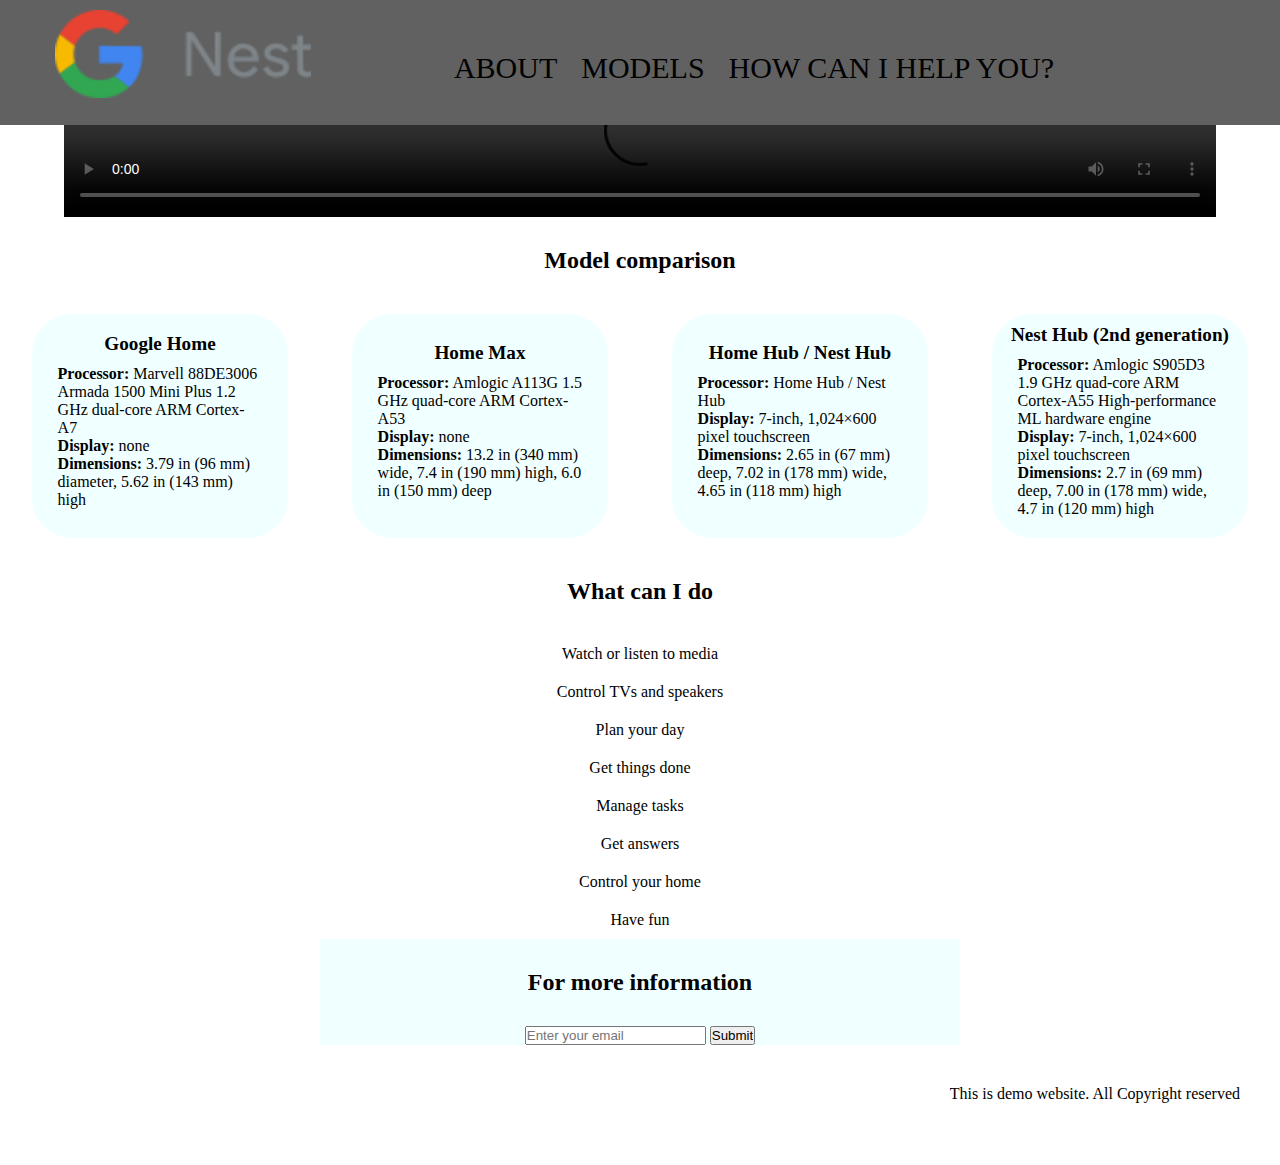
<file: Product-Landing-Page/index.html>
<!DOCTYPE html>
<html lang="en">

<head>
    <meta charset="UTF-8">
    <meta http-equiv="X-UA-Compatible" content="IE=edge">
    <meta name="viewport" content="width=device-width, initial-scale=1.0">
    <link rel="stylesheet" href="styles.css">
    <title>Document</title>
</head>

<body>
    <header id="header">
        <nav id="nav-bar">
            <img src="/Product-Landing-Page/logo.png" alt="nestLogo" id="header-img">
            <ul>
                <li>
                    <a href="#about" class="nav-link">About</a>
                </li>
                <li>
                    <a href="#models" class="nav-link">Models</a>
                </li>
                <li>
                    <a href="#help" class="nav-link">How can I help you?</a>
                </li>
            </ul>
        </nav>
    </header>

    <main>
        <section id="about">
            <h1>Google Nest or Home make life easier by helping you do things.</h1>
            <video src="https://www.youtube.com/watch?v=r0iLfAV0pIg" controls id="video">Your browser does not support the video tag.</video>
        </section>

        <section id="models">
            <h2>Model comparison</h2>

            <div>
                <h5>Google Home</h5>
                <p><strong>Processor:</strong> Marvell 88DE3006 Armada 1500 Mini Plus 1.2 GHz dual-core ARM Cortex-A7</p>
                <p><strong>Display:</strong> none</p>
                <p><strong>Dimensions:</strong> 3.79 in (96 mm) diameter, 5.62 in (143 mm) high</p>
            </div>
            <div>
                <h5>Home Max</h5>
                <p><strong>Processor:</strong> Amlogic A113G 1.5 GHz quad-core ARM Cortex-A53</p>
                <p><strong>Display:</strong> none</p>
                <p><strong>Dimensions:</strong> 13.2 in (340 mm) wide, 7.4 in (190 mm) high, 6.0 in (150 mm) deep</p>
            </div>
            <div>
                <h5>Home Hub / Nest Hub</h5>
                <p><strong>Processor:</strong> Home Hub / Nest Hub</p>
                <p><strong>Display:</strong> 7-inch, 1,024×600 pixel touchscreen</p>
                <p><strong>Dimensions:</strong> 2.65 in (67 mm) deep, 7.02 in (178 mm) wide, 4.65 in (118 mm) high</p>
            </div>
            <div>
                <h5>Nest Hub (2nd generation)</h5>
                <p><strong>Processor:</strong> Amlogic S905D3 1.9 GHz quad-core ARM Cortex-A55 High-performance ML hardware engine</p>
                <p><strong>Display:</strong> 7-inch, 1,024×600 pixel touchscreen</p>
                <p><strong>Dimensions:</strong> 2.7 in (69 mm) deep, 7.00 in (178 mm) wide, 4.7 in (120 mm) high
                </p>
            </div>

        </section>

        <section id="help">
            <h2>What can I do</h2>
            <ul id="functions">
                <li>Watch or listen to media</li>
                <li>Control TVs and speakers</li>
                <li>Plan your day</li>
                <li>Get things done</li>
                <li>Manage tasks</li>
                <li>Get answers</li>
                <li>Control your home</li>
                <li>Have fun</li>
            </ul>
            <form action="https://www.freecodecamp.com/email-submit" id="form">
                <h2>For more information</h2>
                <input type="email" id="email" name="email" required placeholder="Enter your email">
                <input type="submit" id="submit">
            </form>
        </section>
    </main>
    <footer>
        This is demo website. All Copyright reserved
    </footer>
</body>

</html>
</file>
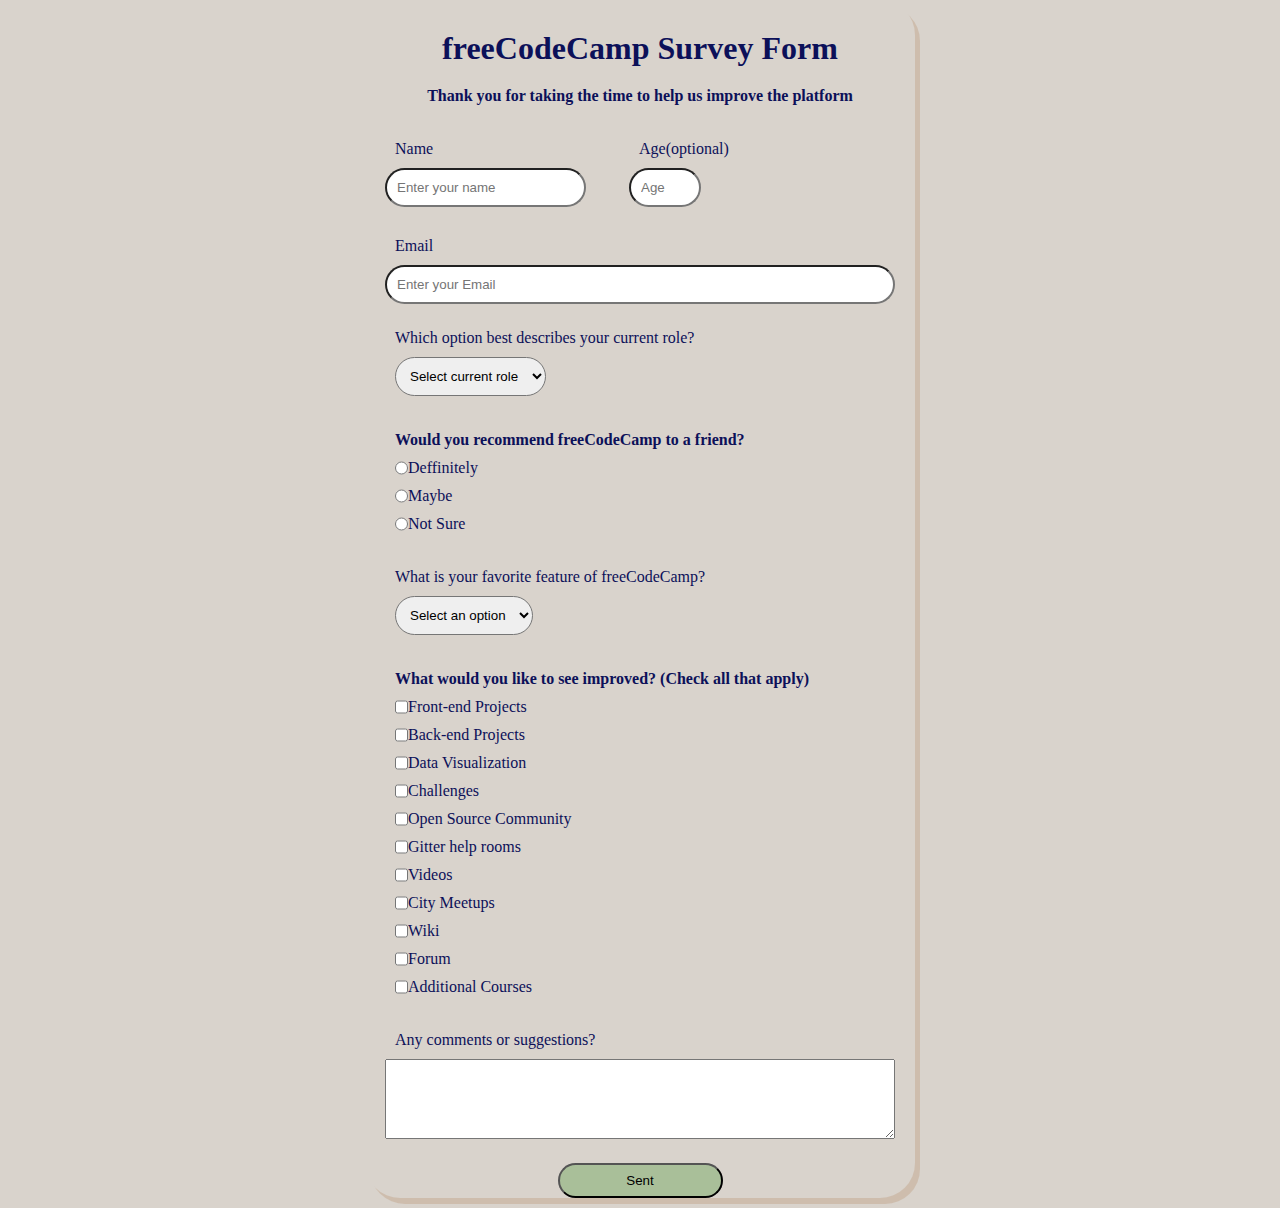
<file: Survey-form/index.html>
<!DOCTYPE html>
<html lang="en">

<head>
    <meta charset="UTF-8">
    <meta http-equiv="X-UA-Compatible" content="IE=edge">
    <meta name="viewport" content="width=device-width, initial-scale=1.0">
    <link rel="stylesheet" href="style.css">
    <title>Survey form</title>
</head>

<body>
    <section>
        <h1 id="title">freeCodeCamp Survey Form</h1>
        <p id="description">Thank you for taking the time to help us improve the platform</p>
        <form action="" id="survey-form">
            <div id="nameDiv">
                <label for="name" id="name-label">Name</label>
                <input type="text" id="name" name="name" placeholder="Enter your name" required>
            </div>

            <div id="ageDiv">
                <label for="age" id="number-label">Age(optional)</label>
                <input type="number" id="number" name="number" min="14" max="99" placeholder="Age">
            </div>

            <div>
                <label for="email" id="email-label">Email</label>
                <input type="email" id="email" name="email" placeholder="Enter your Email" required>
            </div>

            <div>
                <label for="role" id="role">Which option best describes your current role?</label>
                <select name="role" id="role-option">
                <option value="default" selected="selected" disabled>Select current role</option>
                <option value="student" >Student</option>
                <option value="full-time-job">Full Time Job</option>
                <option value="full-time-learner">Full Time Learner</option>
                <option value="not-to-say">Prefer not to say</option>
                <option value="other">Other</option>
                </select>
            </div>

            <div class="flex">
                <p>Would you recommend freeCodeCamp to a friend?</p>
                <label for="recommendation">
                <input type="radio" name="recommendation" value="deffinitely" class="flex">Deffinitely
                </label>

                <label for="recommendation">
                <input type="radio" name="recommendation" value="maybe"class="flex">Maybe
                </label>

                <label for="recommendation">
                <input type="radio" name="recommendation" value="notSure" class="flex">Not Sure
                </label>
            </div>

            <div>
                <label for="favorite" id="favorite">What is your favorite feature of freeCodeCamp?</label>
                <select name="favorite" id="dropdown">
                <option value="default" selected="selected" disabled>Select an option</option>
                <option value="challenges" >Challenges</option>
                <option value="projects">Projects</option>
                <option value="community">Community</option>
                <option value="open-source">Open Source</option>
            </select>
            </div>

            <div class="flex">
                <p>What would you like to see improved? (Check all that apply)</p>
                <label>
                    <input type="checkbox" value="frontEnd" name="self-improved">Front-end Projects
                </label>
                <label>
                    <input type="checkbox" value="backEnd"  name="self-improved">Back-end Projects
                </label>
                <label>
                    <input type="checkbox" value="dVisualization"  name="self-improved">Data Visualization
                </label>
                <label>
                    <input type="checkbox"  value="challenges" name="self-improved">Challenges
                </label>
                <label>
                    <input type="checkbox" value="openSource" name="self-improved">Open Source Community
                </label>
                <label>
                    <input type="checkbox"  value="gitterHelp"  name="self-improved">Gitter help rooms
                </label>
                <label>
                    <input type="checkbox"  value="video"  name="self-improved">Videos
                </label>
                <label>
                    <input type="checkbox"  value="cityMeet"  name="self-improved">City Meetups
                </label>
                <label>
                    <input type="checkbox"  value="wiki"  name="self-improved">Wiki
                </label>
                <label>
                    <input type="checkbox"  value="forum" name="self-improved">Forum
                </label>
                <label>
                    <input type="checkbox" value="addCourse" name="self-improved">Additional Courses
                </label>
            </div>

            <div>
                <label for="comments" id="comments">Any comments or suggestions?</label>
                <textarea name="comments" id="commentsArea"></textarea>
            </div>

            <button class="btn" id="submit" type="submit">Sent</button>

        </form>
    </section>
</body>

</html>
</file>
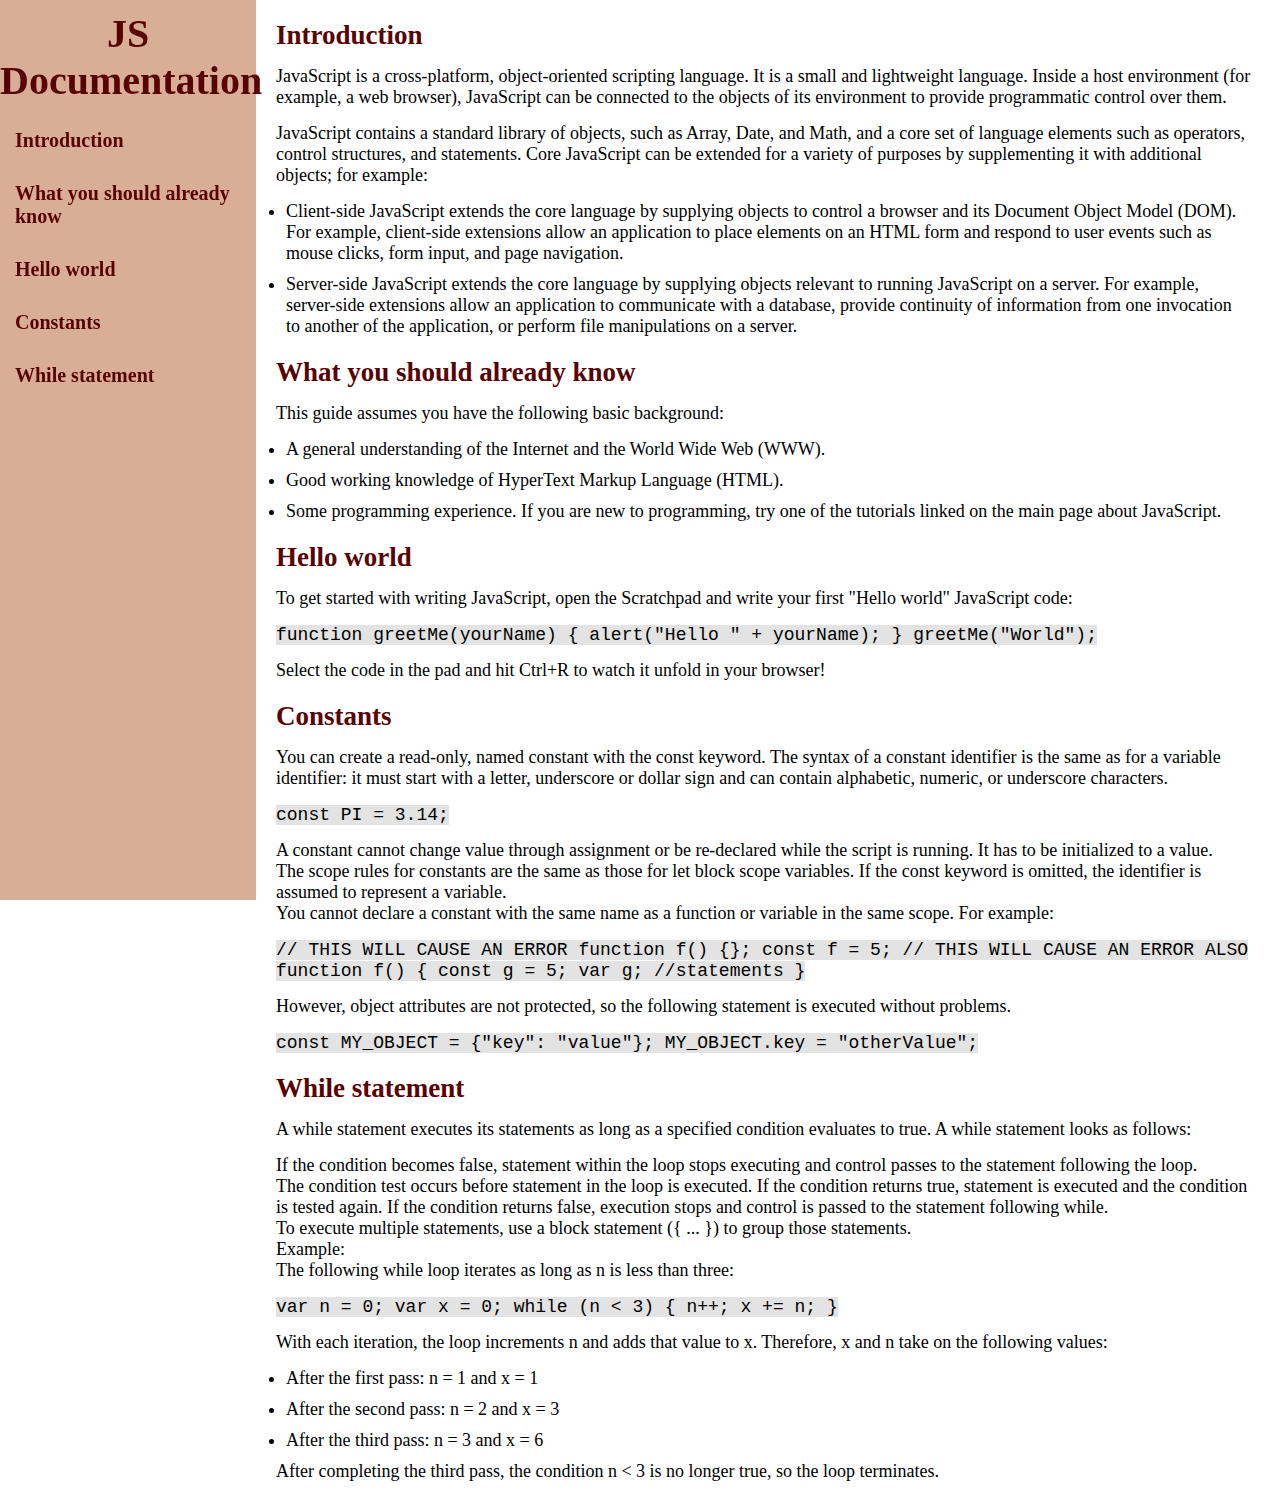
<file: Technical-Documentation-Page/index.html>
<!DOCTYPE html>
<html lang="en">

<head>
    <meta charset="UTF-8">
    <meta http-equiv="X-UA-Compatible" content="IE=edge">
    <meta name="viewport" content="width=device-width, initial-scale=1.0">
    <link rel="stylesheet" href="styles.css">
    <title>Technical Documentation</title>
</head>

<body>
    <nav id="navbar">
        <header>
            <h1>JS Documentation</h1>
        </header>
        <a href="#Introduction" class="nav-link">Introduction</a>
        <a href="#What_you_should_already_know" class="nav-link">What you should already know</a>
        <a href="#Hello_world" class="nav-link">Hello world</a>
        <a href="#Constants" class="nav-link">Constants</a>
        <a href="#while_statement" class="nav-link">While statement</a>
    </nav>

    <main id="main-doc">
        <section class="main-section" id="Introduction">
            <header>
                <h2>Introduction</h2>
            </header>
            <p>JavaScript is a cross-platform, object-oriented scripting language. It is a small and lightweight language. Inside a host environment (for example, a web browser), JavaScript can be connected to the objects of its environment to provide programmatic
                control over them.</p>
            <p>JavaScript contains a standard library of objects, such as Array, Date, and Math, and a core set of language elements such as operators, control structures, and statements. Core JavaScript can be extended for a variety of purposes by supplementing
                it with additional objects; for example:
                <ul>
                    <li>Client-side JavaScript extends the core language by supplying objects to control a browser and its Document Object Model (DOM). For example, client-side extensions allow an application to place elements on an HTML form and respond
                        to user events such as mouse clicks, form input, and page navigation.</li>
                    <li>Server-side JavaScript extends the core language by supplying objects relevant to running JavaScript on a server. For example, server-side extensions allow an application to communicate with a database, provide continuity of information
                        from one invocation to another of the application, or perform file manipulations on a server.</li>
                </ul>
            </p>
        </section>
        <section class="main-section" id="What_you_should_already_know">
            <header>
                <h2>What you should already know</h2>
            </header>
            <p>This guide assumes you have the following basic background:
                <ul>
                    <li>A general understanding of the Internet and the World Wide Web (WWW).</li>
                    <li>Good working knowledge of HyperText Markup Language (HTML).</li>
                    <li>Some programming experience. If you are new to programming, try one of the tutorials linked on the main page about JavaScript.</li>
                </ul>
            </p>
        </section>
        <section class="main-section" id="Hello_world">
            <header>
                <h2>Hello world</h2>
            </header>
            <p>To get started with writing JavaScript, open the Scratchpad and write your first "Hello world" JavaScript code:
            </p>
            <code>function greetMe(yourName) { alert("Hello " + yourName); }
                greetMe("World");</code>
            <p>Select the code in the pad and hit Ctrl+R to watch it unfold in your browser!</p>
        </section>
        <section class="main-section" id="Constants">
            <header>
                <h2>Constants
                </h2>
            </header>
            <p>You can create a read-only, named constant with the const keyword. The syntax of a constant identifier is the same as for a variable identifier: it must start with a letter, underscore or dollar sign and can contain alphabetic, numeric, or
                underscore characters.</p>
            <code>const PI = 3.14;</code>
            <p>A constant cannot change value through assignment or be re-declared while the script is running. It has to be initialized to a value.<br> The scope rules for constants are the same as those for let block scope variables. If the const keyword
                is omitted, the identifier is assumed to represent a variable. <br> You cannot declare a constant with the same name as a function or variable in the same scope. For example:</p>
            <code>  // THIS WILL CAUSE AN ERROR function f() {}; const f = 5; // THIS
                    WILL CAUSE AN ERROR ALSO function f() { const g = 5; var g;
                    //statements }
            </code>
            <p>However, object attributes are not protected, so the following statement is executed without problems.</p>
            <code>const MY_OBJECT = {"key": "value"}; MY_OBJECT.key =
                "otherValue";
            </code>
        </section>
        <section class="main-section" id="while_statement">
            <header>
                <h2>While statement</h2>
            </header>
            <p>A while statement executes its statements as long as a specified condition evaluates to true. A while statement looks as follows:</p>
            <p>If the condition becomes false, statement within the loop stops executing and control passes to the statement following the loop.<br> The condition test occurs before statement in the loop is executed. If the condition returns true, statement
                is executed and the condition is tested again. If the condition returns false, execution stops and control is passed to the statement following while.
                <br> To execute multiple statements, use a block statement ({ ... }) to group those statements.
                <br> Example:
                <br> The following while loop iterates as long as n is less than three:</p>
            <code>var n = 0; var x = 0; while (n &#60; 3) { n++; x += n; }</code>

            <p>With each iteration, the loop increments n and adds that value to x. Therefore, x and n take on the following values:
                <ul>
                    <li>After the first pass: n = 1 and x = 1</li>
                    <li>After the second pass: n = 2 and x = 3</li>
                    <li>After the third pass: n = 3 and x = 6</li>
                </ul>
                After completing the third pass, the condition n &#60; 3 is no longer true, so the loop terminates.
            </p>
        </section>
    </main>


</body>

</html>
</file>
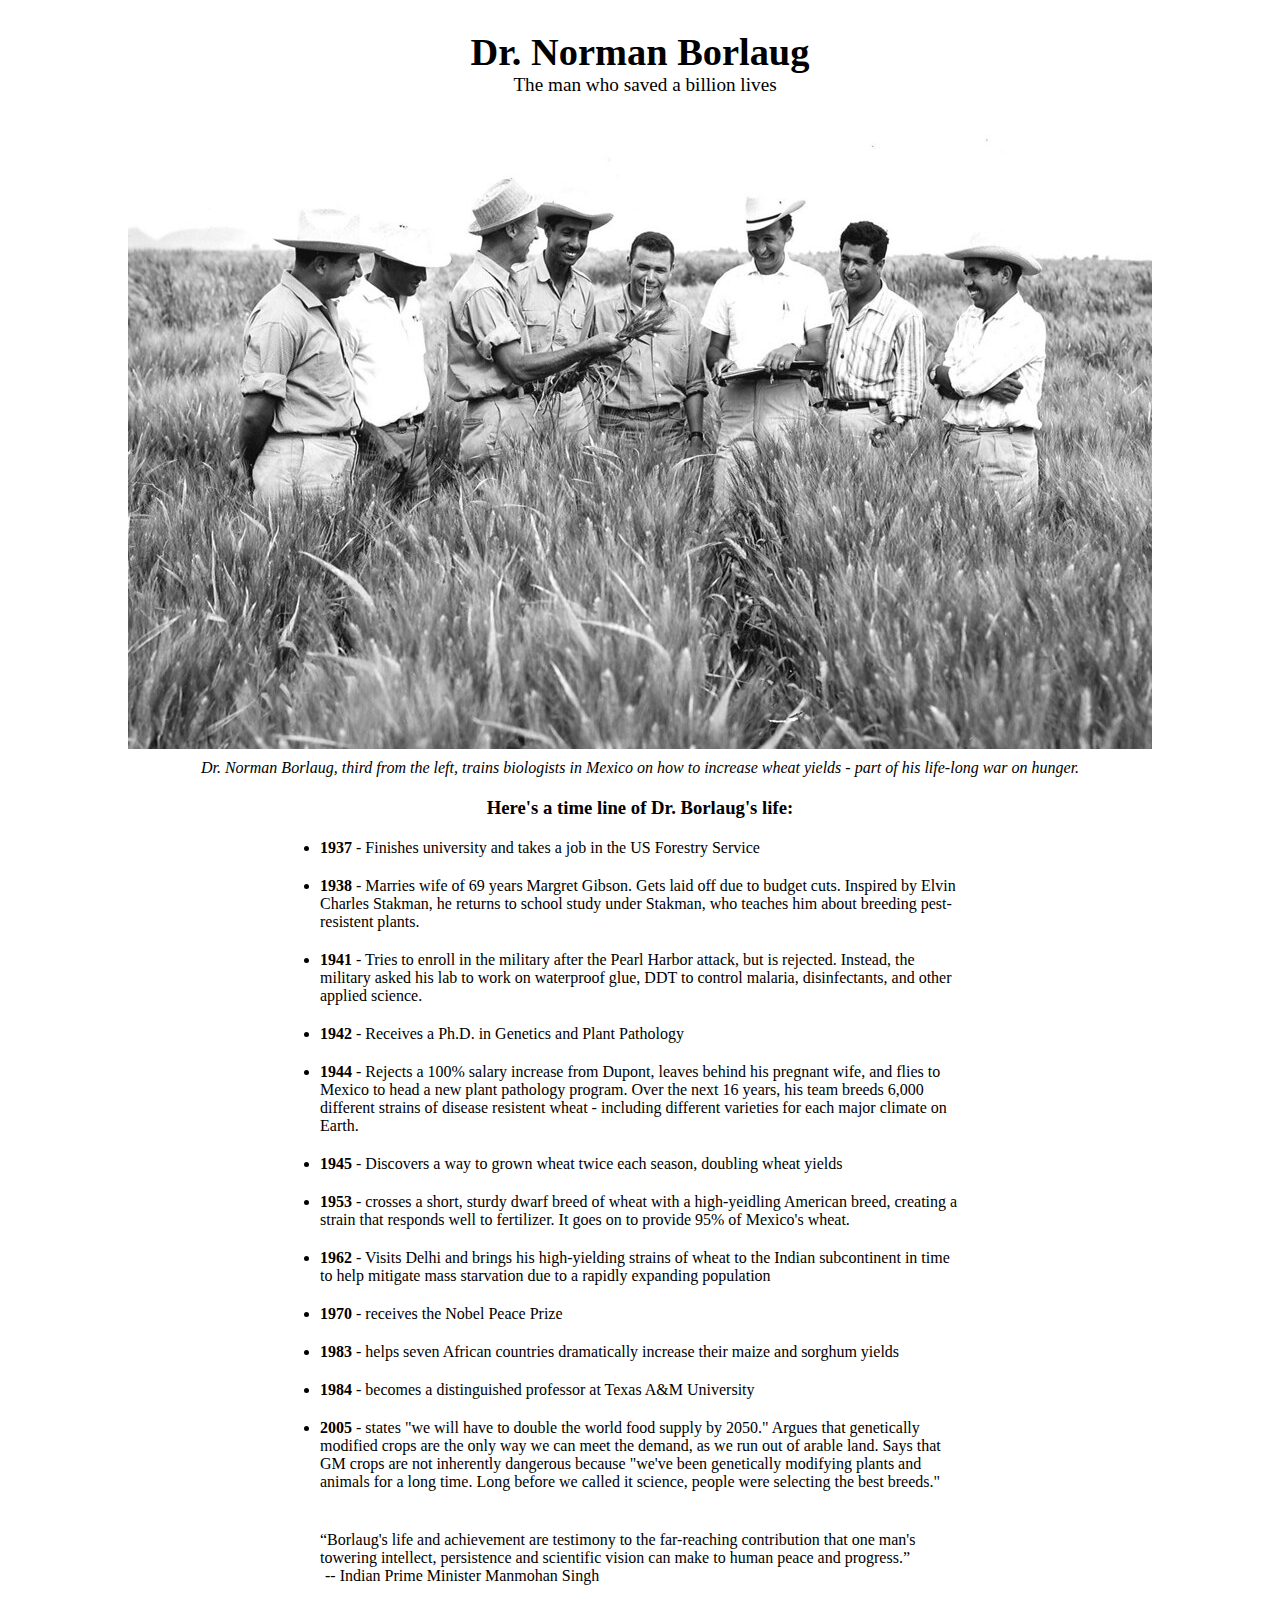
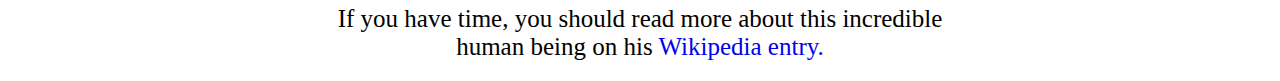
<file: Tribute-Page/index.html>
<!DOCTYPE html>
<html lang="en">

<head>
    <meta charset="UTF-8">
    <meta http-equiv="X-UA-Compatible" content="IE=edge">
    <meta name="viewport" content="width=device-width, initial-scale=1.0">
    <link rel="stylesheet" href="styles.css">
    <title>Tribute page</title>
</head>

<body>
    <main id="main">
        <section id="title">
            <h1>Dr. Norman Borlaug</h1>
            <p>The man who saved a billion lives</p>
        </section>

        <figure id="img-div">
            <img src="tribute-page-main-image.jpg" alt="norman image" id="image">
            <figcaption id="img-caption"><em>Dr. Norman Borlaug, third from the left, trains biologists in Mexico on how to increase wheat yields - part of his life-long war on hunger.</em></figcaption>
        </figure>

        <section id="tribute-info">
            <h3>Here's a time line of Dr. Borlaug's life:</h3>
            <ul>
                <li><strong>1937</strong> - Finishes university and takes a job in the US Forestry Service</li>
                <li><strong>1938</strong> - Marries wife of 69 years Margret Gibson. Gets laid off due to budget cuts. Inspired by Elvin Charles Stakman, he returns to school study under Stakman, who teaches him about breeding pest-resistent plants.</li>
                <li><strong>1941</strong> - Tries to enroll in the military after the Pearl Harbor attack, but is rejected. Instead, the military asked his lab to work on waterproof glue, DDT to control malaria, disinfectants, and other applied science.</li>
                <li><strong>1942</strong> - Receives a Ph.D. in Genetics and Plant Pathology</li>
                <li><strong>1944</strong> - Rejects a 100% salary increase from Dupont, leaves behind his pregnant wife, and flies to Mexico to head a new plant pathology program. Over the next 16 years, his team breeds 6,000 different strains of disease
                    resistent wheat - including different varieties for each major climate on Earth.</li>
                <li><strong>1945</strong> - Discovers a way to grown wheat twice each season, doubling wheat yields</li>
                <li><strong>1953</strong> - crosses a short, sturdy dwarf breed of wheat with a high-yeidling American breed, creating a strain that responds well to fertilizer. It goes on to provide 95% of Mexico's wheat.</li>
                <li><strong>1962</strong> - Visits Delhi and brings his high-yielding strains of wheat to the Indian subcontinent in time to help mitigate mass starvation due to a rapidly expanding population</li>
                <li><strong>1970</strong> - receives the Nobel Peace Prize</li>
                <li><strong>1983</strong> - helps seven African countries dramatically increase their maize and sorghum yields</li>
                <li><strong>1984</strong> - becomes a distinguished professor at Texas A&M University</li>
                <li><strong>2005</strong> - states "we will have to double the world food supply by 2050." Argues that genetically modified crops are the only way we can meet the demand, as we run out of arable land. Says that GM crops are not inherently
                    dangerous because "we've been genetically modifying plants and animals for a long time. Long before we called it science, people were selecting the best breeds."</li>
            </ul>
            <q>Borlaug's life and achievement are testimony to the far-reaching contribution that one man's towering intellect, persistence and scientific vision can make to human peace and progress.</q>
            <p>-- Indian Prime Minister Manmohan Singh</p>
        </section>
        <p id="link">If you have time, you should read more about this incredible human being on his
            <a href="https://en.wikipedia.org/wiki/Norman_Borlaug" target="_blank" id="tribute-link">Wikipedia entry.</a>
        </p>
    </main>
</body>

</html>
</file>
<file: Product-Landing-Page/styles.css>
* {
    margin: 0;
    padding: 0;
}

#header {
    position: fixed;
    width: 100%;
    z-index: 2;
    background-color: rgb(97, 97, 97);
}

#header-img {
    margin: 10px 55px;
    width: 60%;
}

#nav-bar ul {
    display: inline-block;
    width: fit-content;
    position: relative;
    width: 100%;
    text-align: center;
}

#nav-bar ul li {
    display: inline-block;
    padding: 10px;
}

#nav-bar ul li a {
    text-decoration: none;
    color: black;
    text-transform: uppercase;
    font-weight: 500;
}

@media screen and (min-width:769px) {
    #header-img {
        max-width: 20%;
    }
    #nav-bar ul {
        max-width: 60%;
    }
    #nav-bar ul li a {
        font-size: 30px;
        position: relative;
        bottom: 30px;
    }
}

#about h1 {
    text-align: center;
    padding: 15px;
}

#about #video {
    width: 90%;
    display: block;
    margin: auto;
    height: auto;
}

#models h2 {
    text-align: center;
    padding: 30px;
}

#models div {
    display: flex;
    width: 60%;
    margin: 10px auto;
    flex-direction: column;
    justify-content: center;
    align-items: center;
    padding-bottom: 20px;
    border-radius: 40px;
    background-color: azure;
}

@media screen and (min-width:769px) {
    #models {
        display: flex;
        flex-wrap: wrap;
    }
    h2 {
        width: 100%;
    }
    #models div {
        width: 20%;
    }
    #models div h5 {
        text-align: center;
    }
}

div p {
    width: 80%;
}

div h5 {
    font-size: larger;
    padding: 10px;
}

#help {
    text-align: center;
    width: 50%;
    margin: auto;
}

#help h2 {
    padding: 30px 0;
}

#help ul li {
    list-style: none;
    padding: 10px;
}

form {
    background-color: azure;
}

footer {
    min-height: 40px;
    text-align: end;
    padding: 40px;
}
</file>
<file: Survey-form/style.css>
* {
    padding: 0;
    margin: 0;
    box-sizing: border-box;
}

body {
    background-color: #D9D3CC;
    color: #0C1059;
    font-weight: 900;
}

section {
    width: 100%;
    border-radius: 35px;
    box-shadow: 5px 6px rgba(191, 158, 128, 0.4);
}

@media screen and (min-width: 768px) {
    section {
        max-width: 720px;
        margin: auto;
    }
}

@media screen and (min-width: 576px) {
    section {
        max-width: 550px;
        margin: auto;
    }
}

#title,
#description {
    text-align: center;
    margin-bottom: 20px;
}

#title {
    padding-top: 30px;
}

#nameDiv,
#ageDiv {
    display: inline-block;
    width: 40%;
}

#ageDiv {
    align-items: center;
}

#email {
    width: 100%;
}

input,
textarea {
    font-weight: 400;
}

div label,
div input {
    display: block;
    padding: 10px;
    border-radius: 20px;
}

div label {
    padding: 10px 0;
}

div label {
    padding-top: 0;
}

div {
    margin: 5px 10px;
    padding: 10px;
}

input:focus,
select:focus {
    outline: none;
    border: none;
}

div:active,
div:hover {
    border-radius: 20px;
    background-color: #A9BF99;
    border: 1px solid rgba(169, 191, 153, 1.5);
    color: #0C1059;
    box-shadow: 2px 2px rgba(169, 191, 153, 0.1);
}

.flex label {
    display: flex;
}

.flex p {
    padding: 10px;
}

select {
    max-width: 60%;
    padding: 10px;
    margin-left: 10px;
    border-radius: 20px;
}

#survey-form>div>label,
select {
    font-weight: 400;
    margin-left: 10px;
}

textarea {
    width: 100%;
    height: 80px;
}

.btn {
    display: block;
    min-width: 30%;
    margin: 10px auto;
    padding: 8px;
    border-radius: 20px;
    background-color: #A9BF99;
}

.btn:hover,
.btn:active {
    background-color: #D9D3CC;
}
</file>
<file: Technical-Documentation-Page/styles.css>
* {
    margin: 0;
    padding: 0;
}


/* ---Navigation--- */

#navbar {
    background-color: #D9AE96;
    position: fixed;
    width: 40%;
    height: 100%;
    font-size: 14px;
    color: #590202;
}

#main-doc {
    width: 60%;
    float: right;
}

#navbar header {
    text-align: center;
    padding: 10px 0;
}

.nav-link {
    display: flex;
    flex-direction: column;
    text-align: left;
    text-decoration: none;
    color: #590202;
    font-weight: 900;
    padding: 15px;
    cursor: pointer;
}

.nav-link:hover,
.nav-link:active {
    background-color: #590202;
    color: white;
}

@media screen and (min-width: 765px) {
    #navbar {
        width: 20%;
        font-size: 20px;
    }
    #main-doc {
        width: 80%;
    }
}


/* ---Content--- */

.main-section {
    margin: 20px;
    font-size: 10px;
}

.main-section header {
    margin: 10px 0;
    color: #590202;
}

.main-section p {
    margin: 15px 0;
}

.main-section li {
    margin: 10px;
}

.main-section code {
    background-color: rgba(227, 227, 227, 89);
}

@media screen and (min-width: 765px) {
    .main-section {
        font-size: 18px;
    }
}
</file>
<file: Tribute-Page/styles.css>
* {
    margin: 0;
    padding: 0;
}

#title {
    display: block;
    text-align: center;
    padding: 30px;
    font-size: larger;
}

#image {
    display: block;
    max-width: 100%;
    margin: 0 auto;
    height: auto;
}

#img-caption {
    text-align: center;
    padding: 10px;
}

#tribute-info {
    display: inline-block;
}

h3 {
    text-align: center;
    padding: 10px;
}

ul {
    width: 50%;
    margin: auto;
}

ul li {
    padding: 10px 0;
}

q,
p {
    width: 50%;
    margin: auto;
}

q {
    display: block;
    padding-top: 30px;
}

p {
    padding-left: 10px;
}

#link {
    font-size: 25px;
    padding: 20px;
    text-align: center;
}

#link a {
    text-decoration: none;
}
</file>
